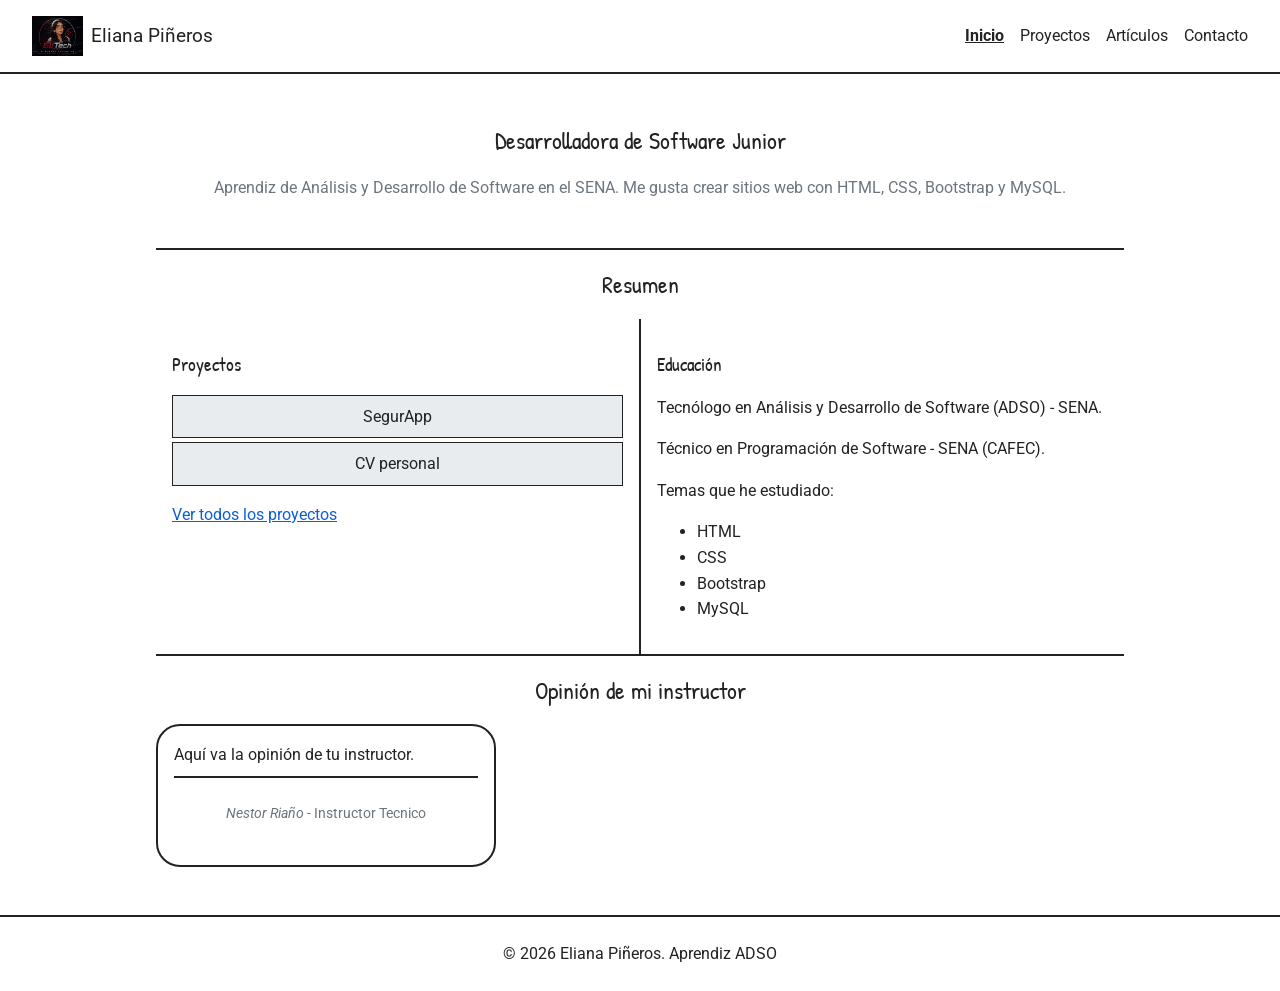
<file: index.html>
<!DOCTYPE html>
<html lang="es">

<head>
    <meta charset="UTF-8">
    <meta name="viewport" content="width=device-width, initial-scale=1.0">
    <title>Inicio | Eliana Piñeros</title>
    <meta name="description" content="Portafolio de Eliana Paola Piñeros Valderrama, aprendiz de Análisis y Desarrollo de Software del SENA en Tauramena, Casanare.">
    <meta name="author" content="Eliana Paola Piñeros Valderrama">
    <meta name="keywords" content="portafolio, desarrolladora junior, HTML, CSS, Bootstrap, MySQL, SENA, ADSO, Tauramena">
    <meta name="robots" content="index, follow">
    <link rel="icon" type="image/png" href="img/empresa.png">
    <link rel="preconnect" href="https://fonts.googleapis.com">
    <link rel="preconnect" href="https://fonts.gstatic.com" crossorigin>
    <link href="https://fonts.googleapis.com/css2?family=Patrick+Hand&family=Roboto:wght@400;700&display=swap" rel="stylesheet">
    <link rel="stylesheet" href="style.css">
</head>

<body>
    <header>
        <a class="logo" href="index.html">
            <img src="img/empresa.png" alt="Logo">
            <span>Eliana Piñeros</span>
        </a>
        <nav>
            <ul>
                <li><a href="index.html" aria-current="page">Inicio</a></li>
                <li><a href="proyectos.html">Proyectos</a></li>
                <li><a href="articulos.html">Artículos</a></li>
                <li><a href="contacto.html">Contacto</a></li>
            </ul>
        </nav>
    </header>

    <main>
        <section id="hero">
            <h1>Desarrolladora de Software Junior</h1>
            <p>Aprendiz de Análisis y Desarrollo de Software en el SENA. Me gusta crear sitios web con HTML, CSS, Bootstrap y MySQL.</p>
        </section>

        <section id="resumen">
            <h2>Resumen</h2>

            <div class="columnas">

            <article id="proyectos-resumen">
                <h3>Proyectos</h3>
                <ul>
                    <li>SegurApp</li>
                    <li>CV personal</li>
                </ul>
                <a href="proyectos.html">Ver todos los proyectos</a>
            </article>


            <article id="educacion">
                <h3>Educación</h3>
                <p>Tecnólogo en Análisis y Desarrollo de Software (ADSO) - SENA.</p>
                <p>Técnico en Programación de Software - SENA (CAFEC).</p>

                <p>Temas que he estudiado:</p>
                <ul>
                    <li>HTML</li>
                    <li>CSS</li>
                    <li>Bootstrap</li>
                    <li>MySQL</li>
                </ul>
            </article>
            </div>
        </section>

        <section id="opiniones">
            <h2>Opinión de mi instructor</h2>

            <blockquote>
                <p>Aquí va la opinión de tu instructor.</p>
                <footer>
                    <cite>Nestor Riaño</cite> - Instructor Tecnico
                </footer>
            </blockquote>
        </section>
    </main>

    <footer>
        <p>&copy; 2026 Eliana Piñeros. Aprendiz ADSO</p>
    </footer>
</body>

</html>
</file>
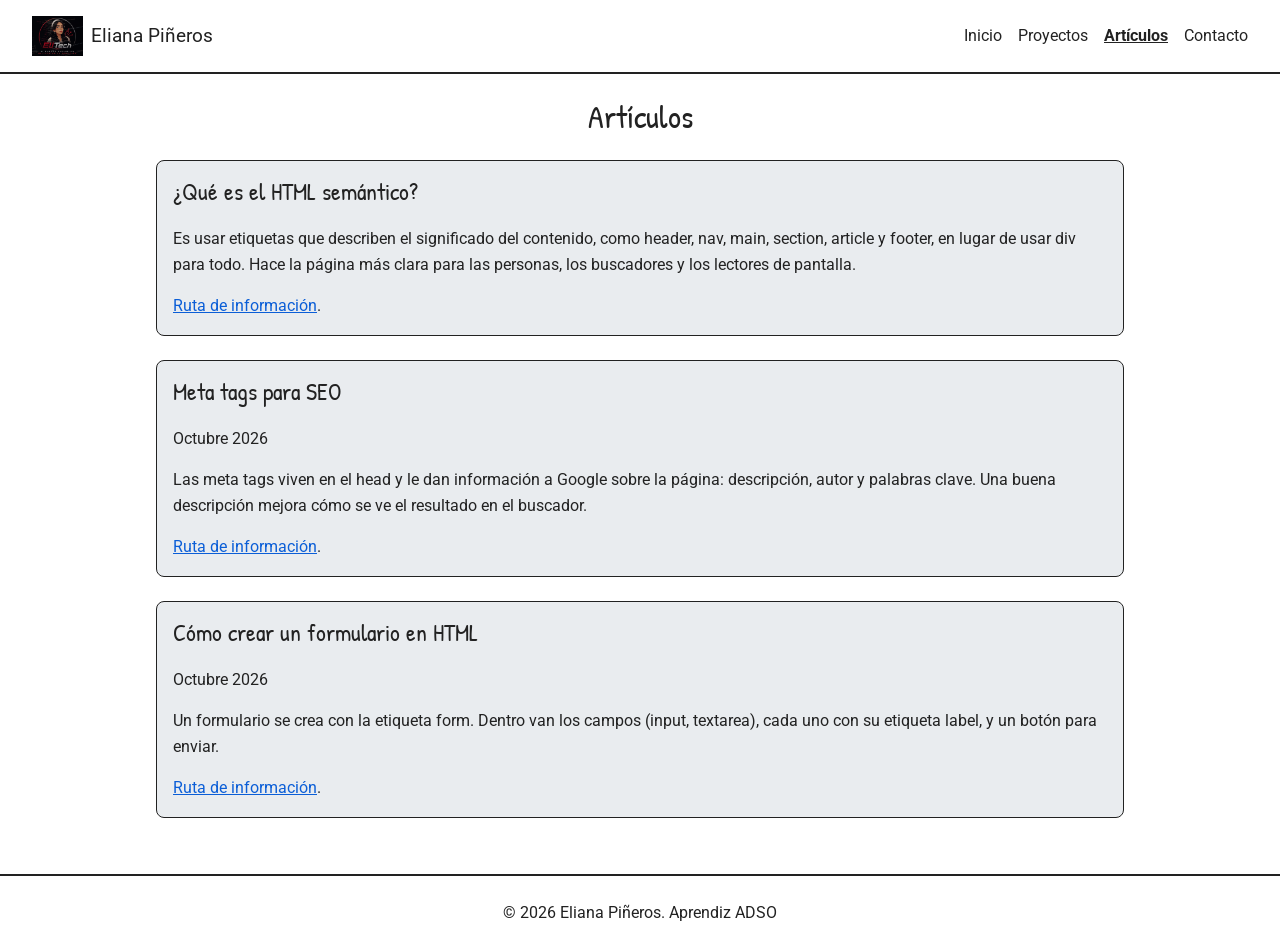
<file: articulos.html>
<!DOCTYPE html>
<html lang="es">

<head>
    <meta charset="UTF-8">
    <meta name="viewport" content="width=device-width, initial-scale=1.0">
    <title>Artículos | Eliana Piñeros</title>
    <meta name="description" content="Artículos cortos sobre HTML semántico, meta tags SEO y formularios, escritos por Eliana Paola Piñeros Valderrama.">
    <meta name="author" content="Eliana Paola Piñeros Valderrama">
    <meta name="keywords" content="artículos, HTML semántico, SEO, meta tags, formularios HTML">
    <meta name="robots" content="index, follow">
    <link rel="icon" type="image/png" href="img/empresa.png">
    <link rel="preconnect" href="https://fonts.googleapis.com">
    <link rel="preconnect" href="https://fonts.gstatic.com" crossorigin>
    <link href="https://fonts.googleapis.com/css2?family=Patrick+Hand&family=Roboto:wght@400;700&display=swap" rel="stylesheet">
    <link rel="stylesheet" href="style.css">
</head>

<body>
    <header>
        <a class="logo" href="index.html">
            <img src="img/empresa.png" alt="Logo">
            <span>Eliana Piñeros</span>
        </a>
        <nav>
            <ul>
                <li><a href="index.html">Inicio</a></li>
                <li><a href="proyectos.html">Proyectos</a></li>
                <li><a href="articulos.html" aria-current="page">Artículos</a></li>
                <li><a href="contacto.html">Contacto</a></li>
            </ul>
        </nav>
    </header>

    <main>
        <h1>Artículos</h1>

        <article>
            <h2>¿Qué es el HTML semántico?</h2>
            <p>Es usar etiquetas que describen el significado del contenido, como header, nav, main, section, article y footer, en lugar de usar div para todo. Hace la página más clara para las personas, los buscadores y los lectores de pantalla.</p>
              <a href="https://www.espai.es/blog/2018/01/que-es-el-html-semantico/" target="_blank" rel="noopener noreferrer">Ruta de información</a>.
        </article>

        <article>
            <h2>Meta tags para SEO</h2>
            <p><time datetime="2026-10">Octubre 2026</time></p>
            <p>Las meta tags viven en el head y le dan información a Google sobre la página: descripción, autor y palabras clave. Una buena descripción mejora cómo se ve el resultado en el buscador.</p>
        <a href="https://www.ionos.com/es-us/digitalguide/paginas-web/desarrollo-web/los-meta-tags-mas-importantes-y-su-funcion/" target="_blank" rel="noopener noreferrer">Ruta de información</a>.
        </article>

        <article>
            <h2>Cómo crear un formulario en HTML</h2>
            <p><time datetime="2026-10">Octubre 2026</time></p>
            <p>Un formulario se crea con la etiqueta form. Dentro van los campos (input, textarea), cada uno con su etiqueta label, y un botón para enviar.</p>
         <a href="https://www.ionos.com/es-us/digitalguide/paginas-web/desarrollo-web/formularios-html/" target="_blank" rel="noopener noreferrer">Ruta de información</a>.
        </article>
    </main>

    <footer>
        <p>&copy; 2026 Eliana Piñeros. Aprendiz ADSO</p>
    </footer>
</body>

</html>
</file>
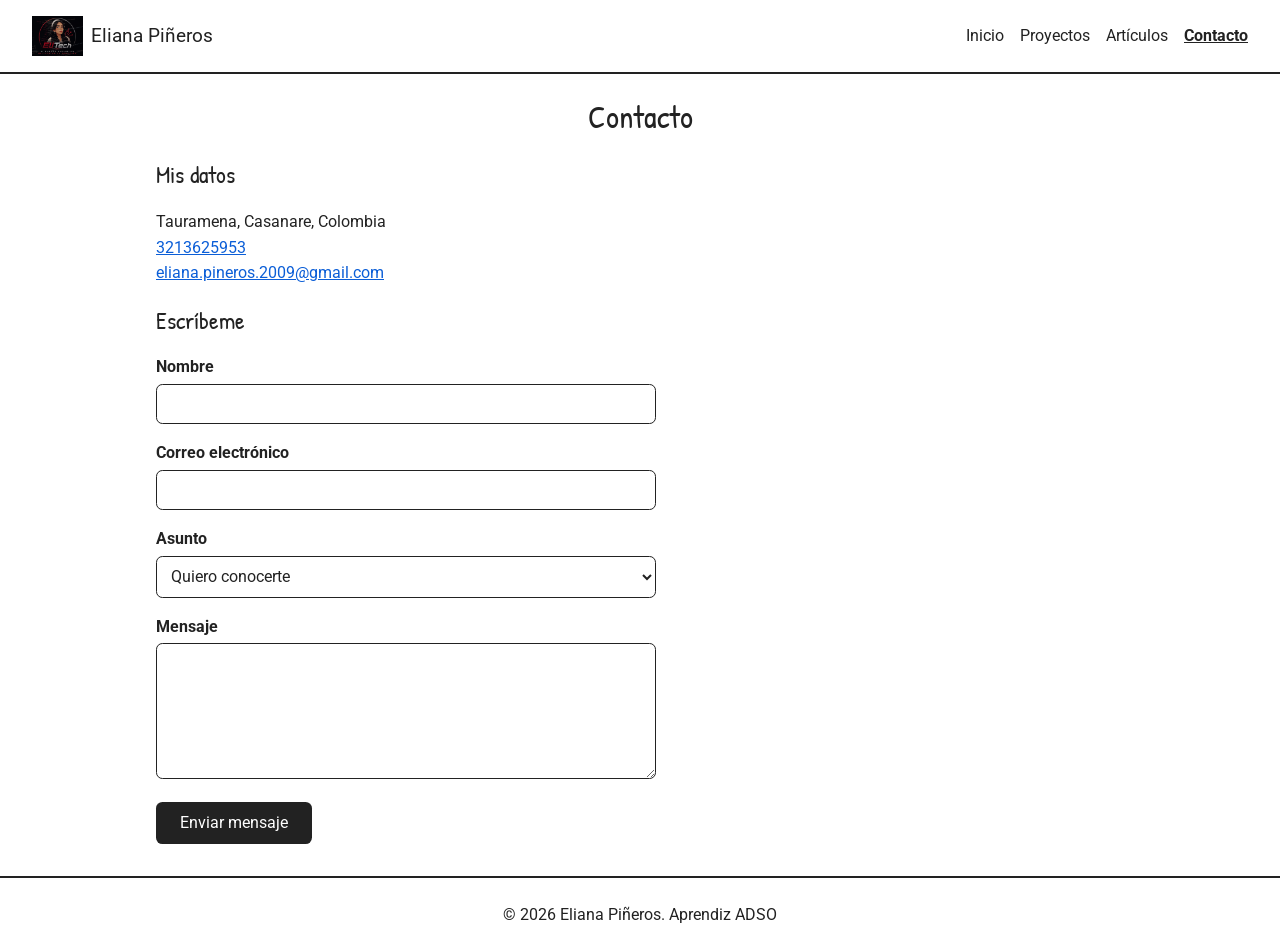
<file: contacto.html>
<!DOCTYPE html>
<html lang="es">

<head>
    <meta charset="UTF-8">
    <meta name="viewport" content="width=device-width, initial-scale=1.0">
    <title>Contacto | Eliana Piñeros</title>
    <meta name="description" content="Contacta a Eliana Paola Piñeros Valderrama, desarrolladora de software junior en Tauramena, Casanare.">
    <meta name="author" content="Eliana Paola Piñeros Valderrama">
    <meta name="keywords" content="contacto, formulario, desarrolladora junior, Tauramena, Casanare">
    <meta name="robots" content="index, follow">
    <link rel="icon" type="image/png" href="img/empresa.png">
    <link rel="preconnect" href="https://fonts.googleapis.com">
    <link rel="preconnect" href="https://fonts.gstatic.com" crossorigin>
    <link href="https://fonts.googleapis.com/css2?family=Patrick+Hand&family=Roboto:wght@400;700&display=swap" rel="stylesheet">
    <link rel="stylesheet" href="style.css">
</head>

<body>
    <header>
        <a class="logo" href="index.html">
            <img src="img/empresa.png" alt="Logo">
            <span>Eliana Piñeros</span>
        </a>
        <nav>
            <ul>
                <li><a href="index.html">Inicio</a></li>
                <li><a href="proyectos.html">Proyectos</a></li>
                <li><a href="articulos.html">Artículos</a></li>
                <li><a href="contacto.html" aria-current="page">Contacto</a></li>
            </ul>
        </nav>
    </header>

    <main>
        <h1>Contacto</h1>

        <section id="datos">
            <h2>Mis datos</h2>
            <address>
                Tauramena, Casanare, Colombia<br>
                <a href="tel:+573213625953">3213625953</a><br>
                <a href="mailto:eliana.pineros.2009@gmail.com">eliana.pineros.2009@gmail.com</a>
            </address>
        </section>

        <section id="formulario">
            <h2>Escríbeme</h2>

            <form action="#" method="post">
                <p>
                    <label for="nombre">Nombre</label>
                    <input type="text" id="nombre" name="nombre" required>
                </p>

                <p>
                    <label for="correo">Correo electrónico</label>
                    <input type="email" id="correo" name="correo" required>
                </p>

                <p>
                    <label for="asunto">Asunto</label>
                    <select id="asunto" name="asunto">
                        <option value="proyecto">Quiero conocerte</option>
                        <option value="trabajo">Oferta de trabajo</option>
                        <option value="otro">Otro</option>
                    </select>
                </p>

                <p>
                    <label for="mensaje">Mensaje</label>
                    <textarea id="mensaje" name="mensaje" rows="6" cols="40" required></textarea>
                </p>

                <button type="submit">Enviar mensaje</button>
            </form>
        </section>
    </main>

    <footer>
        <p>&copy; 2026 Eliana Piñeros. Aprendiz ADSO</p>
    </footer>
</body>

</html>
</file>
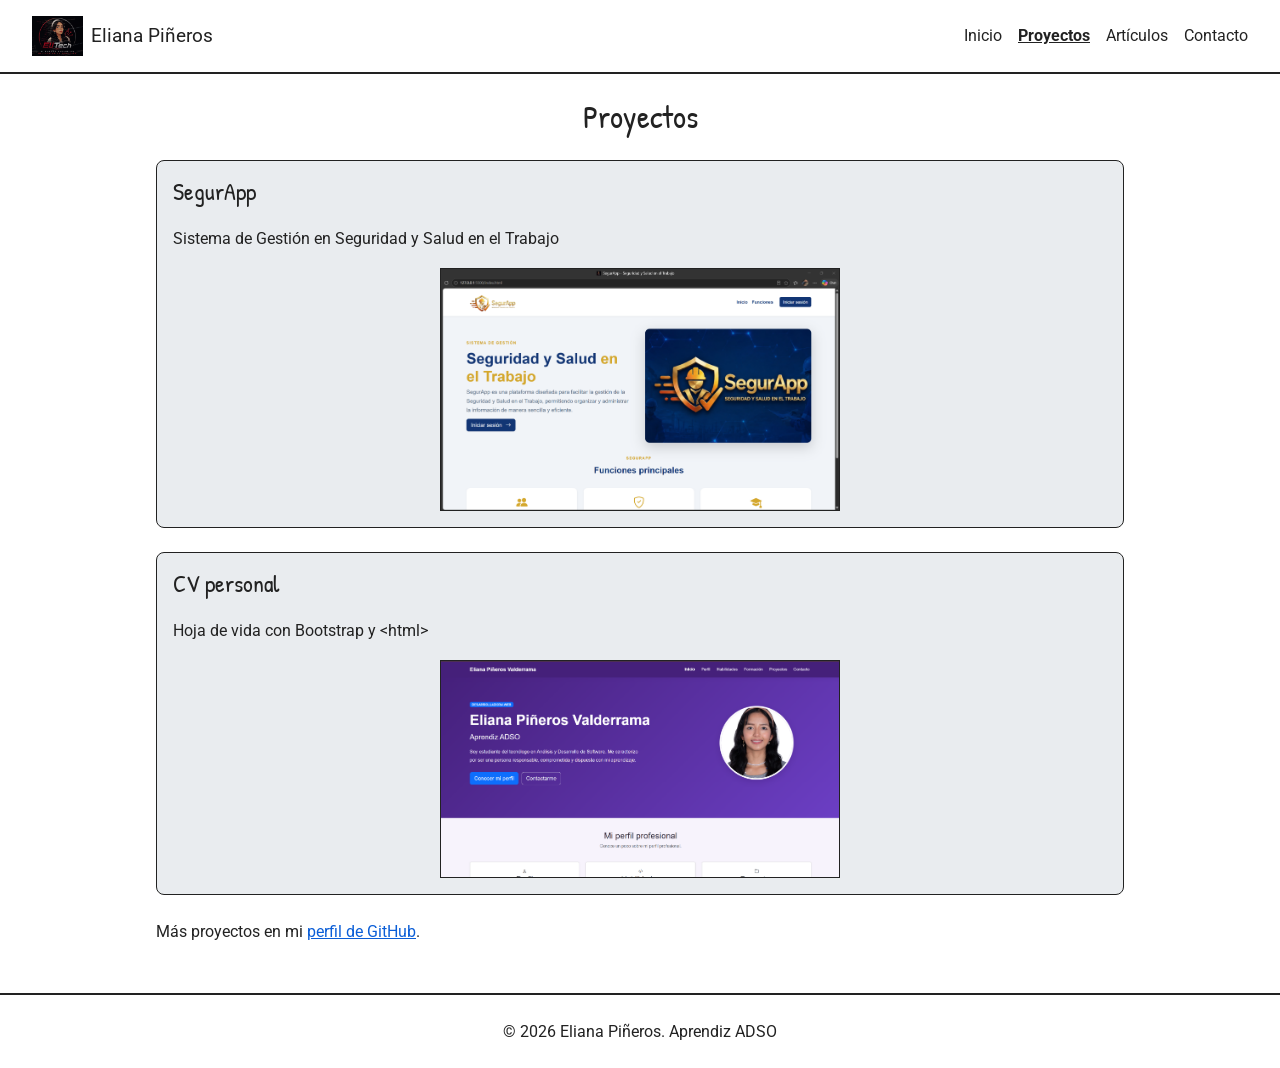
<file: proyectos.html>
<!DOCTYPE html>
<html lang="es">

<head>
    <meta charset="UTF-8">
    <meta name="viewport" content="width=device-width, initial-scale=1.0">
    <title>Proyectos | Eliana Piñeros</title>
    <meta name="description" content="Proyectos de Eliana Paola Piñeros Valderrama: Eatgo, CV en HTML y sitio web básico.">
    <meta name="author" content="Eliana Paola Piñeros Valderrama">
    <meta name="keywords" content="proyectos, Eatgo, CV, HTML, Bootstrap, MySQL, portafolio">
    <meta name="robots" content="index, follow">
    <link rel="icon" type="image/png" href="img/empresa.png">
    <link rel="preconnect" href="https://fonts.googleapis.com">
    <link rel="preconnect" href="https://fonts.gstatic.com" crossorigin>
    <link href="https://fonts.googleapis.com/css2?family=Patrick+Hand&family=Roboto:wght@400;700&display=swap" rel="stylesheet">
    <link rel="stylesheet" href="style.css">
</head>

<body>
    <header>
        <a class="logo" href="index.html">
            <img src="img/empresa.png" alt="Logo">
            <span>Eliana Piñeros</span>
        </a>
        <nav>
            <ul>
                <li><a href="index.html">Inicio</a></li>
                <li><a href="proyectos.html" aria-current="page">Proyectos</a></li>
                <li><a href="articulos.html">Artículos</a></li>
                <li><a href="contacto.html">Contacto</a></li>
            </ul>
        </nav>
    </header>

    <main>
        <h1>Proyectos</h1>

        <article>
            <h2>SegurApp</h2>
            <p>Sistema de Gestión en Seguridad y Salud en el Trabajo</p>
            <img src="img/segurapp.png" alt="proyecto SegurApp" width=400>
        </article>

        <article>
            <h2>CV personal</h2>
            <p>Hoja de vida con Bootstrap y &lt;html&gt;</p>
             <img src="img/cv.png" alt="cv personal" width=400>
        </article>

        <p>
            Más proyectos en mi
            <a href="https://github.com/eliVic07" target="_blank" rel="noopener noreferrer">perfil de GitHub</a>.
        </p>
    </main>

    <footer>
        <p>&copy; 2026 Eliana Piñeros. Aprendiz ADSO</p>
    </footer>
</body>

</html>
</file>
<file: style.css>
:root {
  --fondo: #ffffff;
  --texto: #222222;
  --tarjeta: #e9ecef;
  --borde: #222222;
  --enlace: #0b5ed7;
  --suave: #6c757d;

  --fuente-titulos: "Patrick Hand", cursive;
  --fuente-texto: "Roboto", Arial, sans-serif;
}

@media (prefers-color-scheme: dark) {
  :root {
    --fondo: #121212;
    --texto: #eaeaea;
    --tarjeta: #1f1f1f;
    --borde: #5a5a5a;
    --enlace: #6ea8fe;
    --suave: #a0a6ad;
  }
}

* {
  box-sizing: border-box;
}

body {
  margin: 0;
  min-height: 100vh;
  display: flex;
  flex-direction: column;     
  background-color: var(--fondo);
  color: var(--texto);
  font-family: var(--fuente-texto);
  line-height: 1.6;
}

h1, h2, h3 {
  font-family: var(--fuente-titulos);
  font-weight: 400;
  line-height: 1.2;
}

a {
  color: var(--enlace);
}

img {
  max-width: 100%;
  height: auto;
}


header {
  display: flex;
  flex-direction: column;
  align-items: center;
  gap: 0.5rem;
  padding: 1rem;
  border-bottom: 2px solid var(--borde);
}

.logo {
  display: flex;
  align-items: center;
  gap: 0.5rem;
  color: var(--texto);
  text-decoration: none;
  font-size: 1.2rem;
}

.logo img {
  height: 40px;
  width: auto;
}

nav ul {
  display: flex;
  flex-wrap: wrap;            
  justify-content: center;
  gap: 0.5rem 1rem;
  margin: 0;
  padding: 0;
  list-style: none;
}

nav a {
  color: var(--texto);
  text-decoration: none;
}

nav a:hover {
  text-decoration: underline;
}

nav a[aria-current="page"] {
  font-weight: bold;
  text-decoration: underline;
}

main {
  flex: 1;                    
  width: 100%;
  max-width: 1000px;
  margin: 0 auto;
  padding: 0 1rem 2rem;
}

main > h1 {
  text-align: center;
  margin: 1.5rem 0;
}

#hero {
  text-align: center;
  padding: 2rem 0;
  border-bottom: 2px solid var(--borde);
}

#hero p {
  color: var(--suave);
}

#resumen > h2,
#opiniones > h2 {
  text-align: center;
}

.columnas {
  display: flex;
  flex-direction: column;     
}

.columnas article {
  padding: 1rem;
  border-bottom: 2px solid var(--borde);
}

#proyectos-resumen ul {
  padding: 0;
  list-style: none;
}

#proyectos-resumen li {
  padding: 0.5rem;
  margin-bottom: 0.25rem;
  text-align: center;
  background-color: var(--tarjeta);
  border: 1px solid var(--borde);
}

blockquote {
  max-width: 340px;
  margin: 1rem auto;
  padding: 1rem;
  border: 2px solid var(--borde);
  border-radius: 1.5rem;
}

blockquote p {
  margin: 0 0 0.5rem;
}

blockquote footer {
  color: var(--suave);
  font-size: 0.9rem;
}

main > article {
  margin-bottom: 1.5rem;
  padding: 1rem;
  background-color: var(--tarjeta);
  border: 1px solid var(--borde);
  border-radius: 0.5rem;
}

main > article h2 {
  margin-top: 0;
}

main > article img {
  display: block;
  margin: 0 auto;
  border: 1px solid var(--borde);
}

address {
  font-style: normal;
}

form {
  max-width: 500px;
}

form p {
  margin: 0 0 1rem;
}

label {
  display: block;
  margin-bottom: 0.25rem;
  font-weight: bold;
}

input,
select,
textarea {
  width: 100%;                
  padding: 0.6rem;
  font-family: inherit;
  font-size: 1rem;
  color: var(--texto);
  background-color: var(--fondo);
  border: 1px solid var(--borde);
  border-radius: 0.4rem;
}

input:focus,
select:focus,
textarea:focus {
  outline: 2px solid var(--enlace);
}

button {
  padding: 0.7rem 1.5rem;
  font-family: inherit;
  font-size: 1rem;
  color: var(--fondo);
  background-color: var(--texto);
  border: none;
  border-radius: 0.4rem;
  cursor: pointer;
}

button:hover {
  opacity: 0.85;
}

footer {
  padding: 1.5rem 1rem;
  text-align: center;
  border-top: 2px solid var(--borde);
}

footer p {
  margin: 0;
}

@media (min-width: 768px) {
  header {
    flex-direction: row;
    justify-content: space-between;
    padding: 1rem 2rem;
  }

  .columnas {
    flex-direction: row;
  }

  .columnas article {
    flex: 1;
    border-bottom: none;
    border-right: 2px solid var(--borde);
  }

  .columnas article:last-child {
    border-right: none;
  }

  #resumen {
    border-bottom: 2px solid var(--borde);
  }

  blockquote {
    margin-left: 0;
  }
}
</file>
